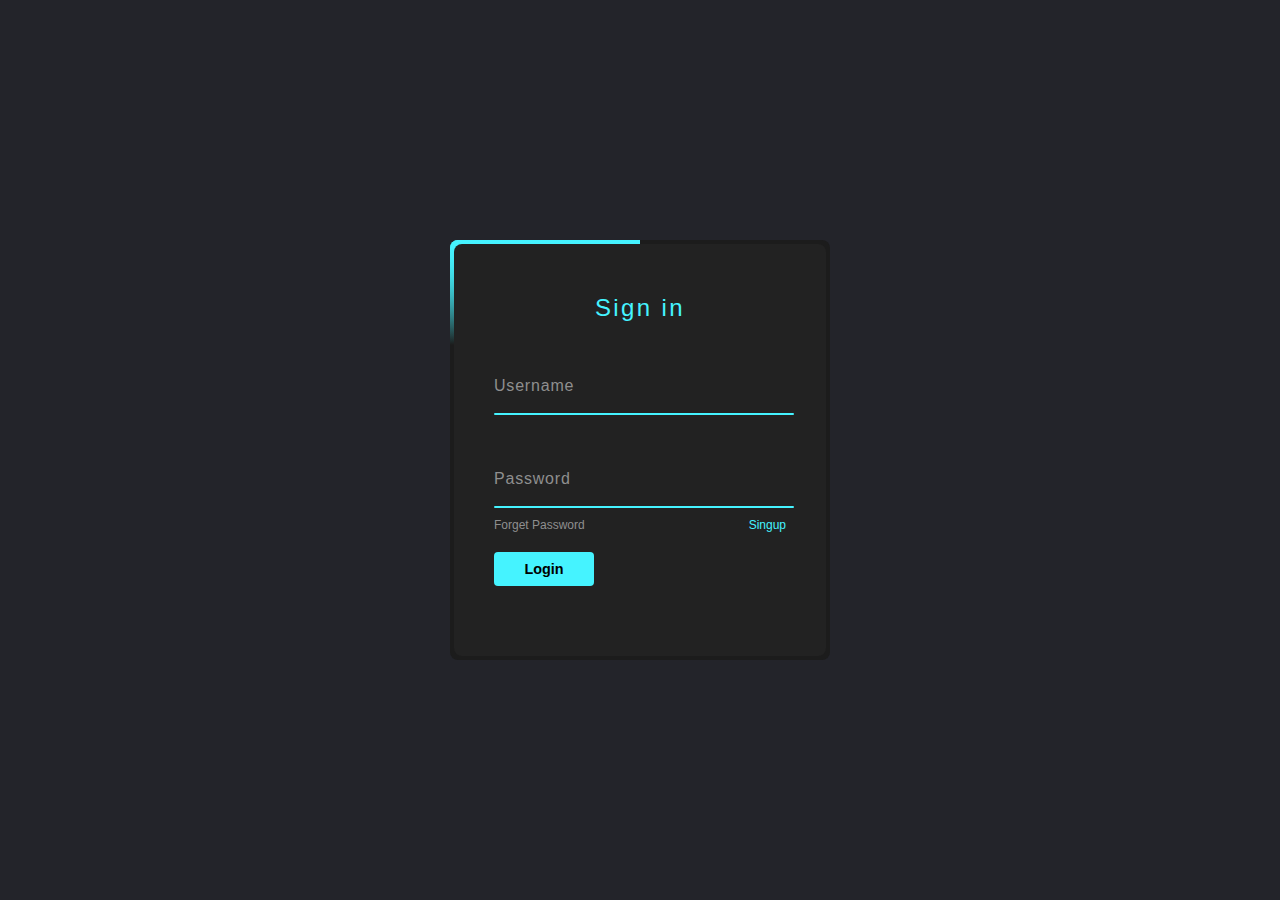
<file: Project/Login Form/index.html>
<!DOCTYPE html>
<html lang="en">
  <head>
    <meta charset="UTF-8" />
    <meta name="viewport" content="width=device-width, initial-scale=1.0" />
    <title>Animated Login Form</title>
    <link rel="stylesheet" href="style.css" />
  </head>

  <body>
    <div class="box">
      <form action="">
        <h2>Sign in</h2>
        <div class="inputBox">
          <input type="text" required />
          <span>Username</span>
          <i></i>
        </div>
        <div class="inputBox">
          <input type="Password" required />
          <span>Password</span>
          <i></i>
        </div>
        <div class="links">
          <a href="#">Forget Password</a>
          <a href="#">Singup</a>
        </div>
        <input type="submit" value="Login" />
      </form>
    </div>
  </body>
</html>
</file>
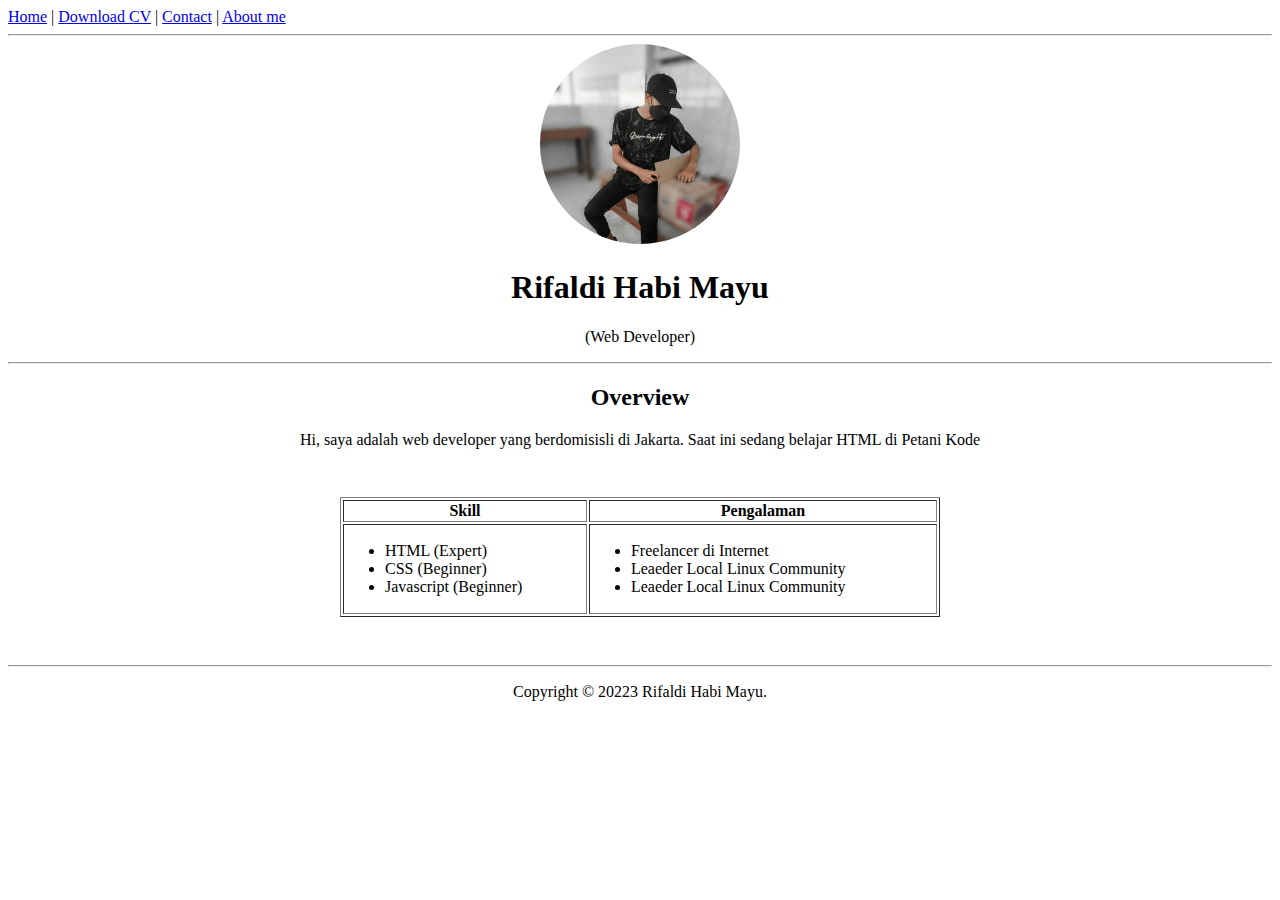
<file: Project/websiteku/index.html>
<!DOCTYPE html>
<html lang="en">
  <head>
    <meta charset="UTF-8" />
    <meta name="viewport" content="width=device-width, initial-scale=1.0" />
    <title>Rifaldi Personal Website</title>
    <link rel="shortcut icon" href="favicon.ico" type="image/x-icon" />
    <link rel="icon" href="favicon.ico" type="image/x-icon" />
  </head>

  <body>
    <nav>
      <a href="index.html">Home</a> |
      <a href="black modern corporate Resume.pdf">Download CV</a> |
      <a href="contact.html">Contact</a> |
      <a href="about.html">About me</a>
    </nav>

    <hr />

    <header style="text-align: center;">
      <img
        src="image/all.jpg"
        width="200"
        height="200"
        style="border-radius: 50%;"
      />
      <h1>Rifaldi Habi Mayu</h1>
      <p>(Web Developer)</p>
    </header>

    <hr />

    <article style="text-align: center;">
      <h2>Overview</h2>
      <p>
        Hi, saya adalah web developer yang berdomisisli di Jakarta. Saat ini
        sedang belajar HTML di Petani Kode
      </p>
    </article>

    <div style="max-width: 600px; margin: 3em auto">
      <table border="1" width="100%">
        <thead>
          <tr>
            <th>Skill</th>
            <th>Pengalaman</th>
          </tr>
        </thead>
        <tbody>
          <tr>
            <td>
              <ul>
                <li>HTML (Expert)</li>
                <li>CSS (Beginner)</li>
                <li>Javascript (Beginner)</li>
              </ul>
            </td>
            <td>
              <ul>
                <li>Freelancer di Internet</li>
                <li>Leaeder Local Linux Community</li>
                <li>Leaeder Local Linux Community</li>
              </ul>
            </td>
          </tr>
        </tbody>
      </table>
    </div>

    <hr />
    <footer style="text-align: center;">
      <p>Copyright &copy; 20223 Rifaldi Habi Mayu.</p>
    </footer>
  </body>
</html>
</file>
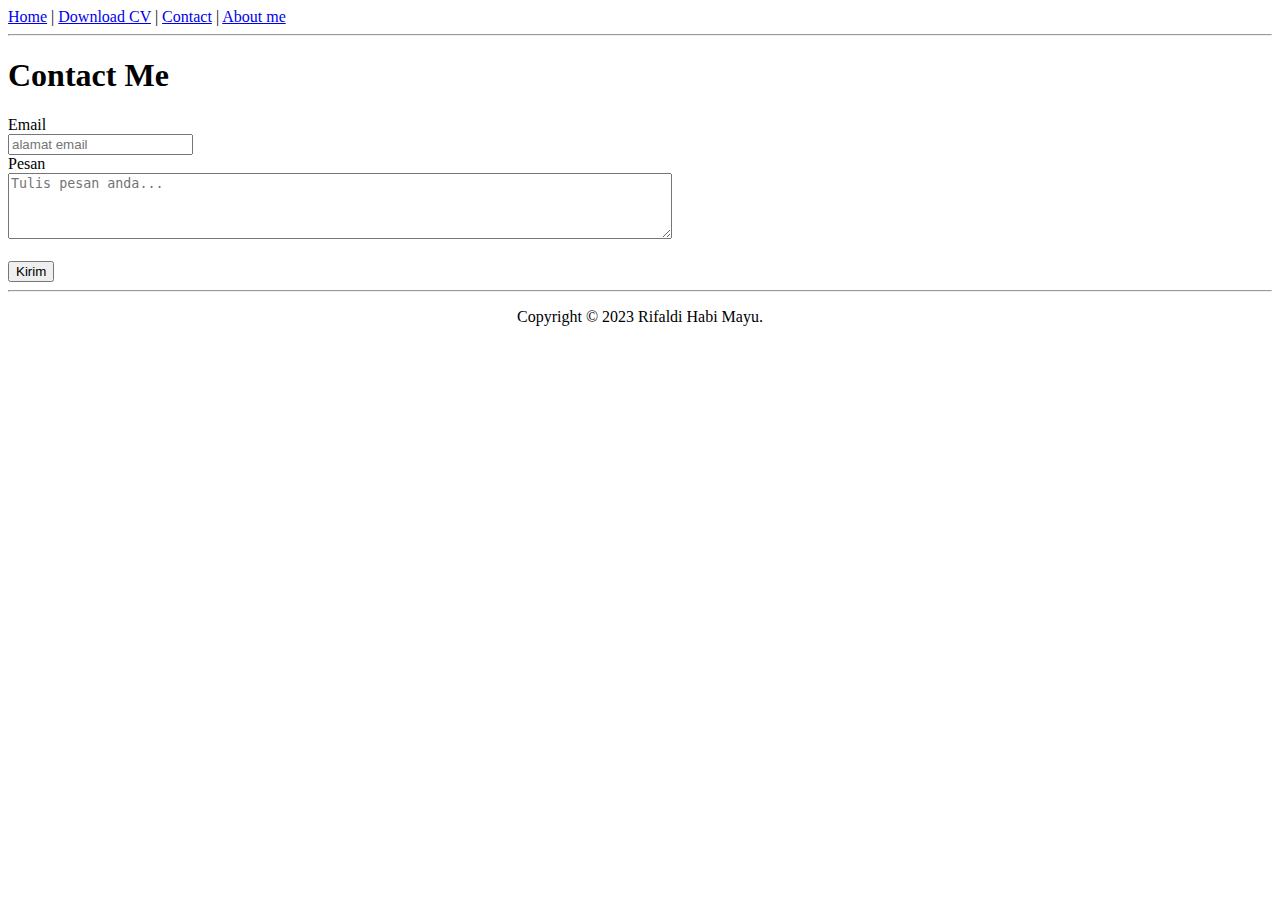
<file: Project/websiteku/contact.html>
<!DOCTYPE html>
<html lang="en">
  <head>
    <meta charset="UTF-8" />
    <meta name="viewport" content="width=device-width, initial-scale=1.0" />
    <title>Rifaldi Personal Website</title>
  </head>

  <body>
    <nav>
      <a href="index.html">Home</a> | <a href="cv-dian.pdf">Download CV</a> |
      <a href="contact.html">Contact</a> |
      <a href="about.html">About me</a>
    </nav>

    <hr />

    <div>
      <h1>Contact Me</h1>
      <form>
        <label for="email">Email</label><br />
        <input type="email" name="email" placeholder="alamat email" />
        <br />
        <label for="message">Pesan</label><br />
        <textarea
          name="message"
          placeholder="Tulis pesan anda..."
          rows="4"
          cols="80"
        ></textarea>
        <br />
        <br />
        <input type="submit" value="Kirim" />
      </form>
    </div>

    <hr />
    <footer style="text-align: center;">
      <p>Copyright &copy; 2023 Rifaldi Habi Mayu.</p>
    </footer>
  </body>
</html>
</file>
<file: Project/Login Form/style.css>
* {
  margin: 0;
  padding: 0;
  box-sizing: border-box;
  font-family: "Poppins", sans-serif;
}
body {
  display: flex;
  justify-content: center;
  align-items: center;
  min-height: 100vh;
  background: #23242a;
}
.box {
  position: relative;
  width: 380px;
  height: 420px;
  background: #1c1c1c;
  border-radius: 8px;
  overflow: hidden;
}
.box::before {
  content: "";
  position: absolute;
  top: -50%;
  left: -50%;
  width: 380px;
  height: 420px;
  background: linear-gradient(
    0deg,
    transparent,
    transparent,
    #45f3ff,
    #45f3ff,
    #45f3ff
  );
  z-index: 1;
  transform-origin: bottom right;
  animation: animate 6s linear infinite;
}

.box::after {
  content: "";
  position: absolute;
  top: -50%;
  left: -50%;
  width: 380px;
  height: 420px;
  background: linear-gradient(
    0deg,
    transparent,
    transparent,
    #45f3ff,
    #45f3ff,
    #45f3ff
  );
  z-index: 1;
  transform-origin: bottom right;
  animation: animate 6s linear infinite;
  animation-delay: -3s;
}
@keyframes animate {
  0% {
    transform: rotate(0deg);
  }
  100% {
    transform: rotate(360deg);
  }
}
.box form {
  position: absolute;
  inset: 4px;
  background: #222;
  padding: 50px 40px;
  border-radius: 8px;
  z-index: 2;
  display: flex;
  flex-direction: column;
}
.box form h2 {
  color: #45f3ff;
  font-weight: 500;
  text-align: center;
  letter-spacing: 0.1em;
}
.box form .inputBox {
  position: relative;
  width: 300px;
  margin-top: 35px;
}
.box form .inputBox input {
  position: relative;
  width: 100%;
  padding: 20px 10px;
  background: transparent;
  outline: none;
  border: none;
  box-shadow: none;
  color: #23242a;
  font-size: 1em;
  letter-spacing: 0.05em;
  transition: 0s;
  z-index: 8;
}
.box form .inputBox span {
  position: absolute;
  left: 0;
  padding: 20px 0px 10px;
  pointer-events: none;
  color: #8f8f8f;
  font-size: 1em;
  letter-spacing: 0.05em;
  transition: 0.5s;
}
.box form .inputBox input:valid ~ span,
.box form .inputBox input:focus ~ span {
  color: #45f3ff;
  font-size: 0.75em;
  transform: translateY(-34px);
}
.box form .inputBox i {
  position: absolute;
  left: 0;
  bottom: 0;
  height: 2px;
  width: 100%;
  background: #45f3ff;
  border-radius: 4px;
  overflow: hidden;
  transition: 0.5s;
  pointer-events: none;
}
.box form .inputBox input:valid ~ i,
.box form .inputBox input:focus ~ i {
  height: 44px;
}
.box form .links {
  display: flex;
  justify-content: space-between;
}
.box form .links a {
  margin: 10px 0;
  font-size: 0.75em;
  color: #8f8f8f;
  text-decoration: none;
}
.box form .links a:hover,
.box form .links a:nth-child(2) {
  color: #45f3ff;
}
.box form input[type="submit"] {
  border: none;
  outline: none;
  padding: 9px 25px;
  background: #45f3ff;
  cursor: pointer;
  font-size: 0.9em;
  border-radius: 4px;
  font-weight: 600;
  width: 100px;
  margin-top: 10px;
}
.box form input[type="submit"]:active {
  opacity: 0.8;
}
</file>
